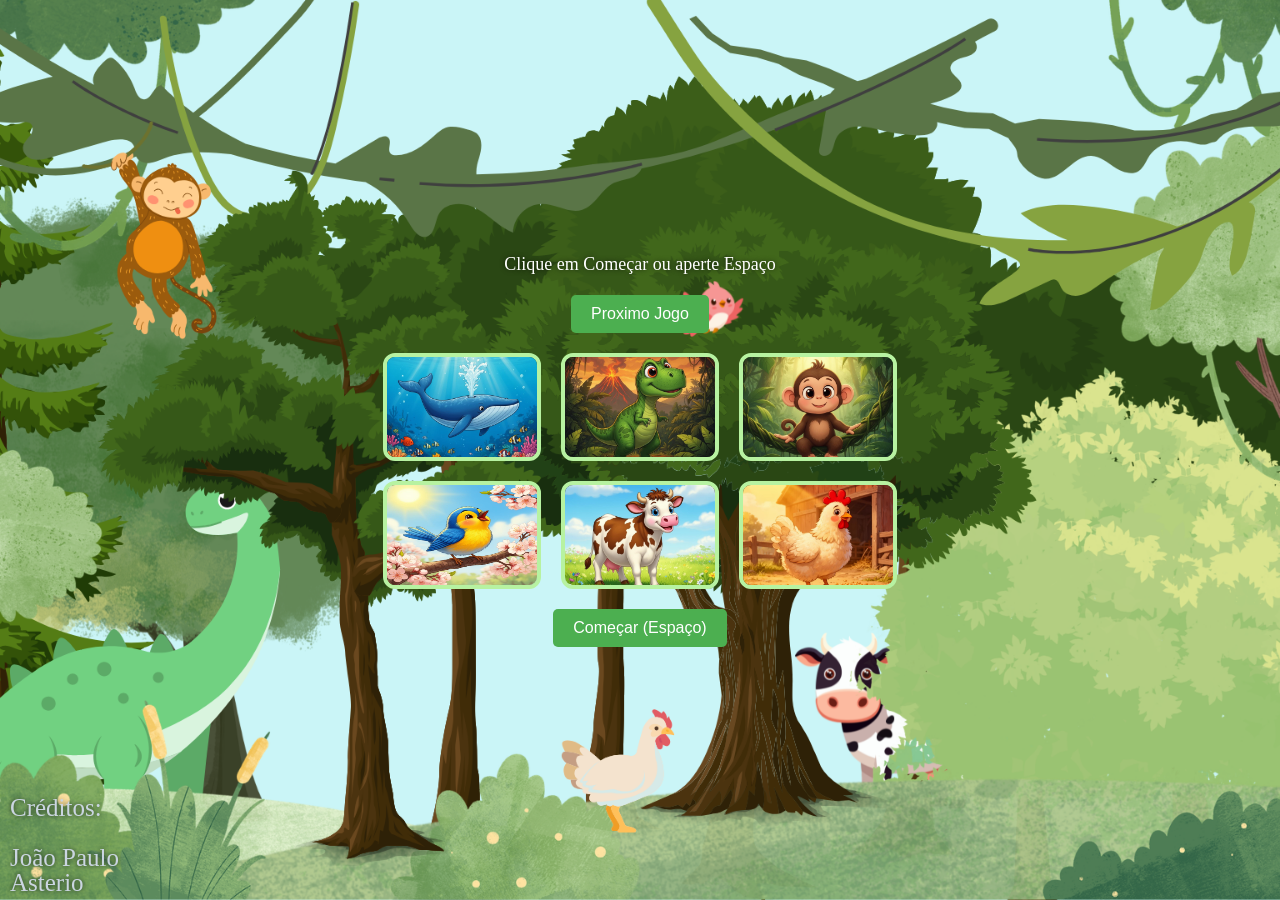
<file: index.html>
<!DOCTYPE html>
<html lang="pt-br">
<head>
    <meta charset="UTF-8">
    <meta name="viewport" content="width=device-width, initial-scale=1.0">
    <link rel="stylesheet" href="style.css">
    <title>Projeto P.C.D.</title>
</head>
<body>
    <div class="message" id="message">Clique em Começar ou aperte Espaço</div>

    <button onclick="window.location.href='jogo2.html'">Proximo Jogo</button>

    <img class="animal" src="baleia.jpeg" alt="baleia" data-animal="baleia" height="100" width="150">
    <img class="animal" src="dinossauro.jpeg" alt="dinossauro" data-animal="dinossauro" height="100" width="150">
    <img class="animal" src="macaco.jpeg" alt="macaco" data-animal="macaco" height="100" width="150">
    <img class="animal" src="passarinho.jpeg" alt="passarinho" data-animal="passarinho" height="100" width="150">
    <img class="animal" src="vaca.jpeg" alt="vaca" data-animal="vaca" height="100" width="150">
    <img class="animal" src="galinha.jpeg" alt="galinha" data-animal="galinha" height="100" width="150">

    <button id="startButton">Começar (Espaço)</button>

    <script>
        const message = document.getElementById('message');
        const startButton = document.getElementById('startButton');
        const animals = Array.from(document.querySelectorAll('.animal'));
        let currentAnimal = null;
        let gameActive = false;
        let currentAudio = null;

      
        function playAnimalSound(animal) {
            if (currentAudio) {
                currentAudio.pause();
                currentAudio.currentTime = 0;
            }
            currentAudio = new Audio(`${animal}.mp3`);
            currentAudio.play();
        }

        function playTone(type) {
            const audioCtx = new (window.AudioContext || window.webkitAudioContext)();
            const oscillator = audioCtx.createOscillator();
            const gain = audioCtx.createGain();
            oscillator.connect(gain);
            gain.connect(audioCtx.destination);
            oscillator.frequency.value = (type === 'win') ? 880 : 220;
            gain.gain.value = 0.1;
            oscillator.start();
            oscillator.stop(audioCtx.currentTime + 0.15);
        }

        function showNextAnimal() {
            animals.forEach(el => el.classList.remove('blink'));
            currentAnimal = animals[Math.floor(Math.random() * animals.length)];
            currentAnimal.classList.add('blink');
            message.textContent = 'Escute o som e clique no animal certo';
            playAnimalSound(currentAnimal.dataset.animal);
        }

        animals.forEach(img => {
            img.addEventListener('click', () => {
                if (!gameActive) {
                    message.textContent = 'Clique em Começar para iniciar o jogo';
                    return;
                }
                const selected = img.dataset.animal;
                if (!currentAnimal) return;
                if (selected === currentAnimal.dataset.animal) {
                    img.classList.add('correct');
                    playTone('win');
                    message.textContent = 'Acertou! Próximo animal...';
                    setTimeout(() => {
                        img.classList.remove('correct');
                        showNextAnimal();
                    }, 1000);
                } else {
                    img.classList.add('wrong');
                    playTone('wrong');
                    message.textContent = 'Errado! Tente de novo';
                    setTimeout(() => img.classList.remove('wrong'), 400);
                }
            });
        });

        function startGame() {
            if (gameActive) return;
            gameActive = true;
            message.textContent = 'Jogo iniciado! Ouça e clique no animal certo';
            showNextAnimal();
        }

        startButton.addEventListener('click', startGame);

       
        document.addEventListener('keydown', (event) => {
            if (event.code === 'Space') {
                startGame();
            }
        });
    </script>

    <footer>
    <p>Créditos: <br><br>João Paulo <br>Asterio <br></p>
    </footer>

</body>
</html>
</file>
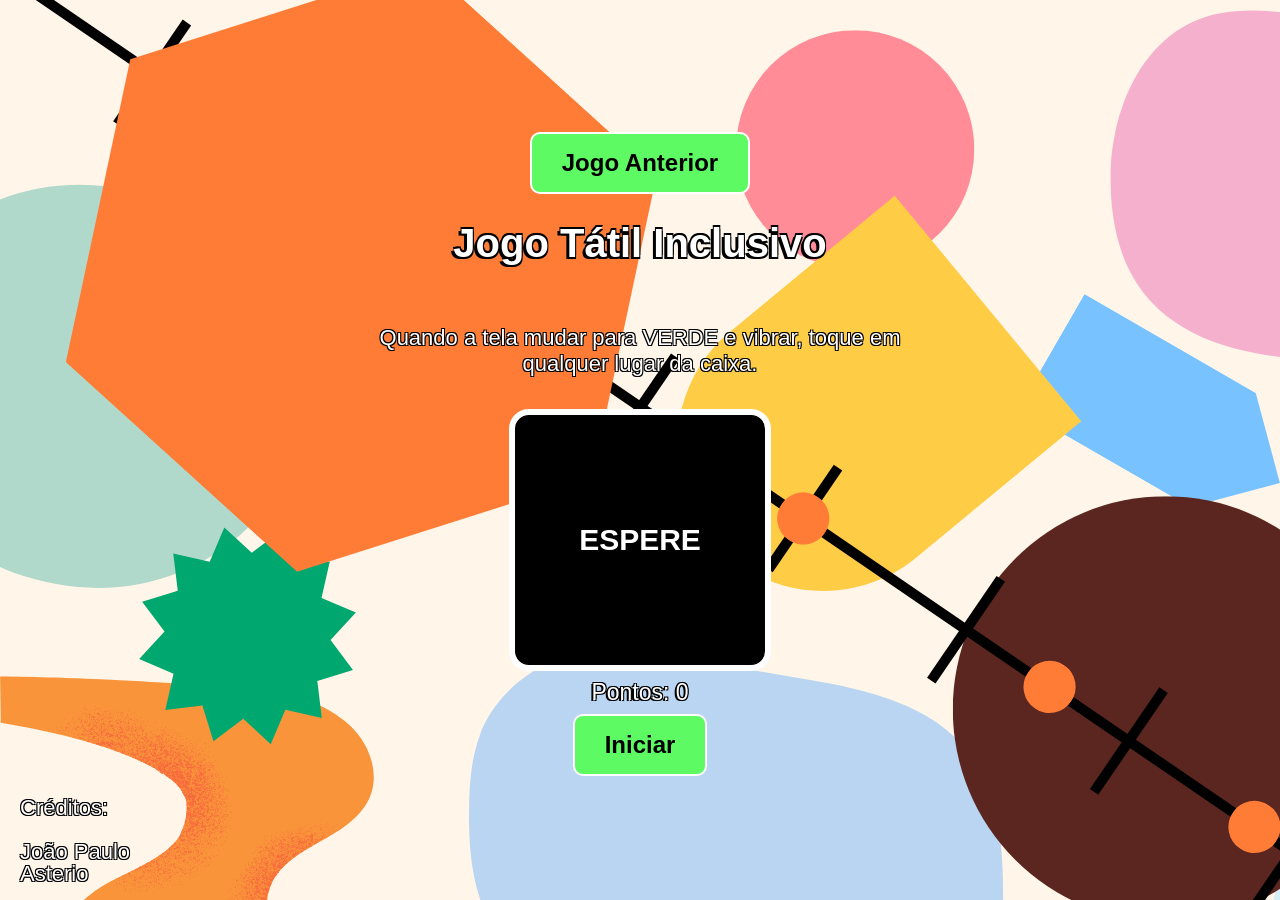
<file: jogo2.html>
<!DOCTYPE html>
<html lang="pt-BR">
<head>
  <meta charset="UTF-8">
  <meta name="viewport" content="width=device-width, initial-scale=1.0">
  <link rel="stylesheet" href="jogo2.css">
  <title>Jogo Inclusivo</title>
</head>

<body>

  <button onclick="window.location.href='index.html'">Jogo Anterior</button>

  <h1>Jogo Tátil Inclusivo</h1>

  <p>
    Quando a tela mudar para VERDE e vibrar,
    toque em qualquer lugar da caixa.
  </p>

  <div id="area">ESPERE</div>

  <div id="pontos">Pontos: 0</div>

  <button onclick="iniciarJogo()">
    Iniciar
  </button>

<script>

let podeTocar = false;
let pontos = 0;

const area = document.getElementById("area");
const pontosTexto = document.getElementById("pontos");

function iniciarJogo(){

  area.innerHTML = "ESPERE";
  area.style.background = "#444";
  podeTocar = false;

  let tempo = Math.random() * 4000 + 2000;

  setTimeout(() => {

    area.innerHTML = "TOQUE";
    area.style.background = "#00cc66";

    podeTocar = true;

    if(navigator.vibrate){
      navigator.vibrate([300,100,300]);
    }

  }, tempo);
}

area.addEventListener("click", () => {

  if(podeTocar){

    pontos++;

    pontosTexto.innerHTML = "Pontos: " + pontos;

    area.innerHTML = "ACERTOU";

    if(navigator.vibrate){
      navigator.vibrate(200);
    }

    iniciarJogo();

  }else{

    pontos = 0;

    pontosTexto.innerHTML = "Muito cedo!";

    if(navigator.vibrate){
      navigator.vibrate([100,50,100,50,100]);
    }

  }

});

</script>

<footer>
  <p>Créditos: <br><br>João Paulo <br>Asterio <br></p>
</footer>

</body>
</html>
</file>
<file: style.css>
body {
    margin: 0;
    min-height: 100vh;
    display: grid;
    grid-template-columns: repeat(3, auto);
    gap: 20px;
    place-items: center;
    justify-content: center;
    align-content: center;
    background-image: url("Background 1.png");
    background-size: cover;
    background-position: center;
    background-repeat: no-repeat;
    image-rendering: auto;
}

img {
    border: 4px solid #b7f2a1;
    border-radius: 12px;
}

.animal {
    cursor: pointer;
}

.blink {
    animation: blink 0.5s ease-in-out infinite;
}

.correct {
    box-shadow: 0 0 15px 5px rgba(0, 255, 0, 0.5);
}

.wrong {
    box-shadow: 0 0 15px 5px rgba(255, 0, 0, 0.5);
}

.message {
    grid-column: 1 / -1;
    text-align: center;
    font-size: 18px;
    color: white;
    text-shadow: 0 0 5px rgba(0, 0, 0, 0.7);
}

button {
    grid-column: 1 / -1;
    justify-self: center;
    padding: 10px 20px;
    font-size: 16px;
    background-color: #4CAF50;
    color: white;
    border: none;
    border-radius: 5px;
    cursor: pointer;
}

@keyframes blink {
    0%, 100% { opacity: 1; }
    50% { opacity: 0.3; }
}

footer {
    position: fixed;  
    bottom: 5px;      
    left: 10px;       
    font-size: 30px;   
    color: #ffffff;   
    text-align: left;  
    line-height: 1;   
    margin: 0;       
    padding: 0;
 }

 footer p {
    margin: 0;
    padding: 0;
    font-size: 25px;
    color: #cbd5e1;
    text-shadow: 0 0 5px rgba(0, 0, 0, 0.7);
 }
</file>
<file: jogo2.css>
body{
      margin:0;
      height:100vh;
      display:flex;
      justify-content:center;
      align-items:center;
      flex-direction:column;
      background-image: url("Background\ 2.png");
      color:#fff;
      font-family:Arial, sans-serif;
      text-align:center;
    }

    h1{
      color: white;
      text-shadow: 
     -1px -2px 0 black,
      1px -2px 0 black,
     -3px  2px 0 black,
      1px  2px 0 black;
      font-size:40px;
    }

    p{
      color: white;
      text-shadow: 
     -1px -1px 0 black,
      1px -1px 0 black,
     -1px  1px 0 black,
      1px  1px 0 black;
      font-size:22px;
      max-width:600px;
      padding:10px;
    }

    #area{
      width:250px;
      height:250px;
      background:#000000;
      border:6px solid #ffffff;
      border-radius:20px;
      display:flex;
      justify-content:center;
      align-items:center;
      font-size:30px;
      font-weight:bold;
      transition:0.3s;
    }

    #pontos{
      color: white;
      text-shadow: 
     -1px -1px 0 black,
      1px -1px 0 black,
     -2px  1px 0 black,
      1px  1px 0 black;
      margin-top:8px;
      font-size:23px;
    }

    button{
      margin-top:8px;
      padding:15px 30px;
      font-size:24px;
      border:none;
      border-radius:10px;
      cursor:pointer;
      background:#5efa63;
      color:#000000;
      border: 2px solid #ffffff;
      font-weight:bold;
    }
  
    footer {
      position: fixed;  
      bottom: 5px;      
      left: 10px;       
      font-size: 10px;   
      color: #cbd5e1;   
      text-align: left;  
      line-height: 1;   
      margin: 0;       
      padding: 0;
     }

    footer p {
      margin: 0;        
    }
</file>
